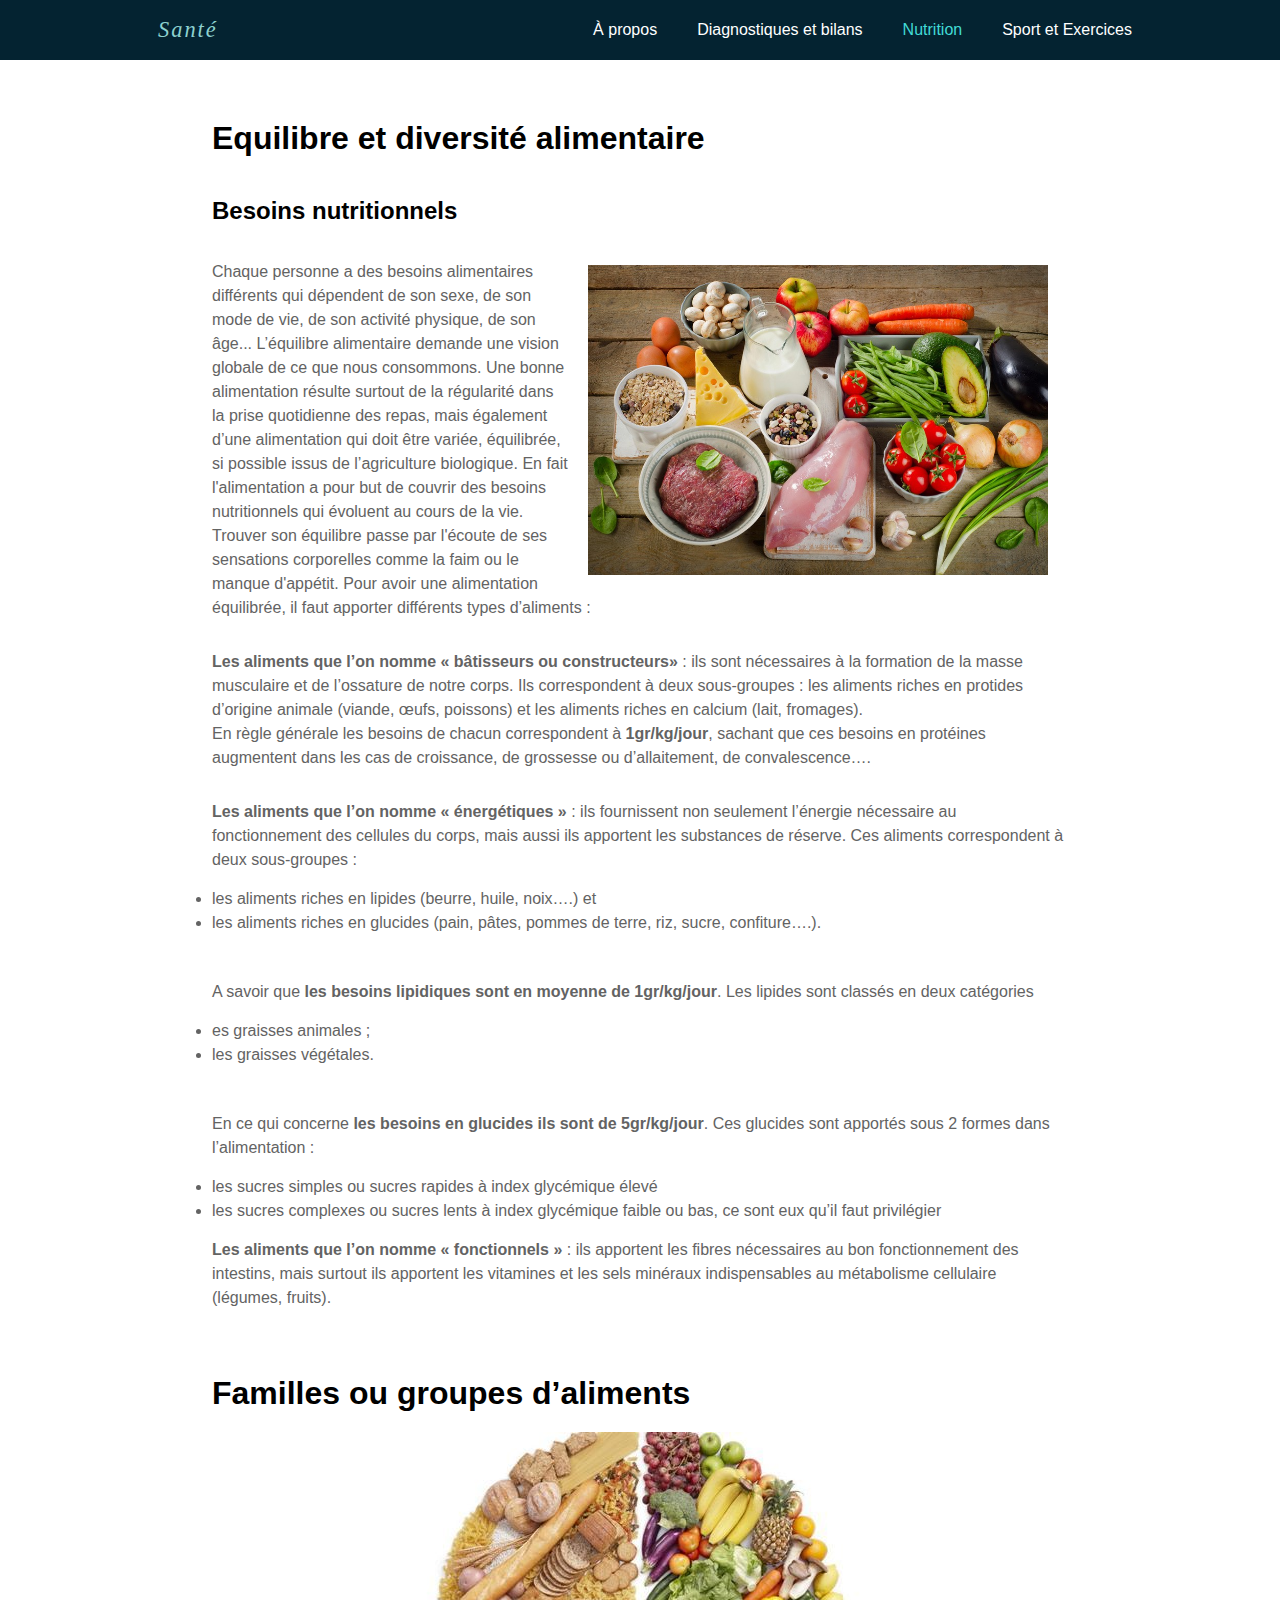
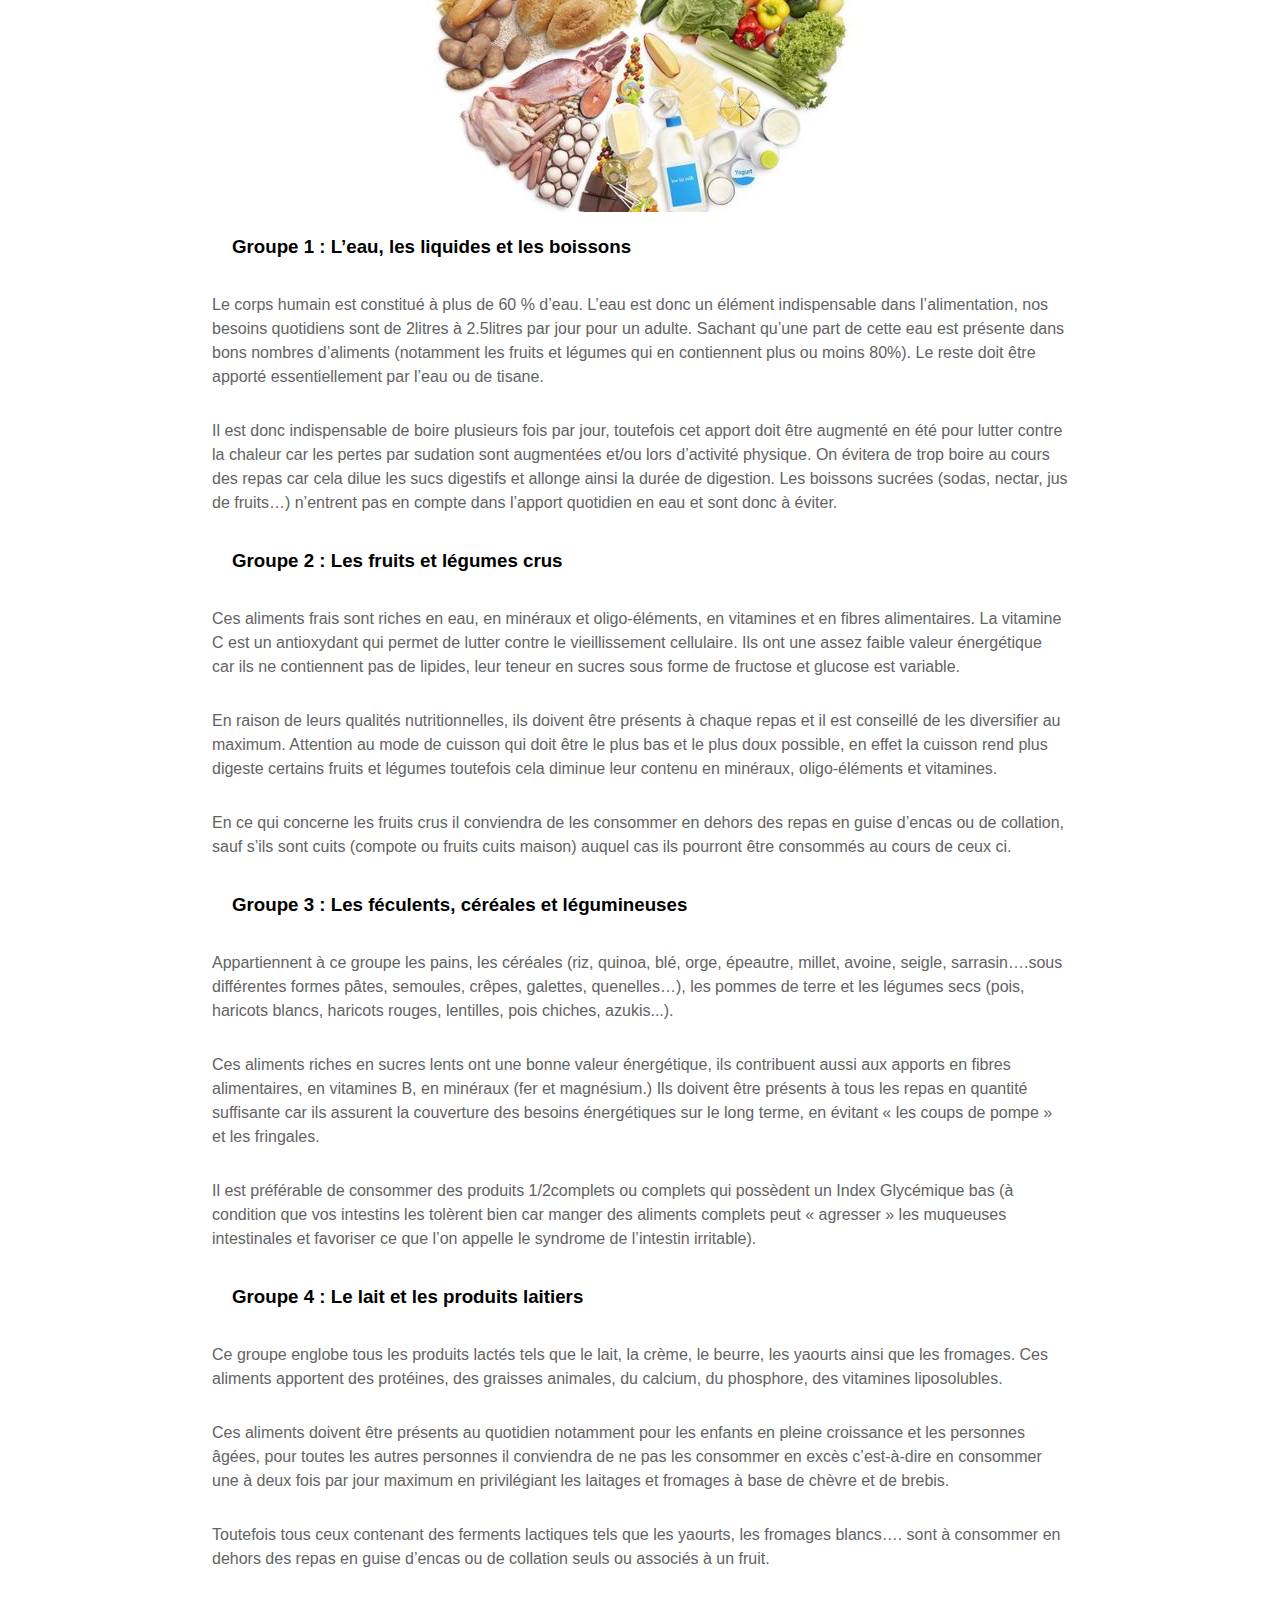
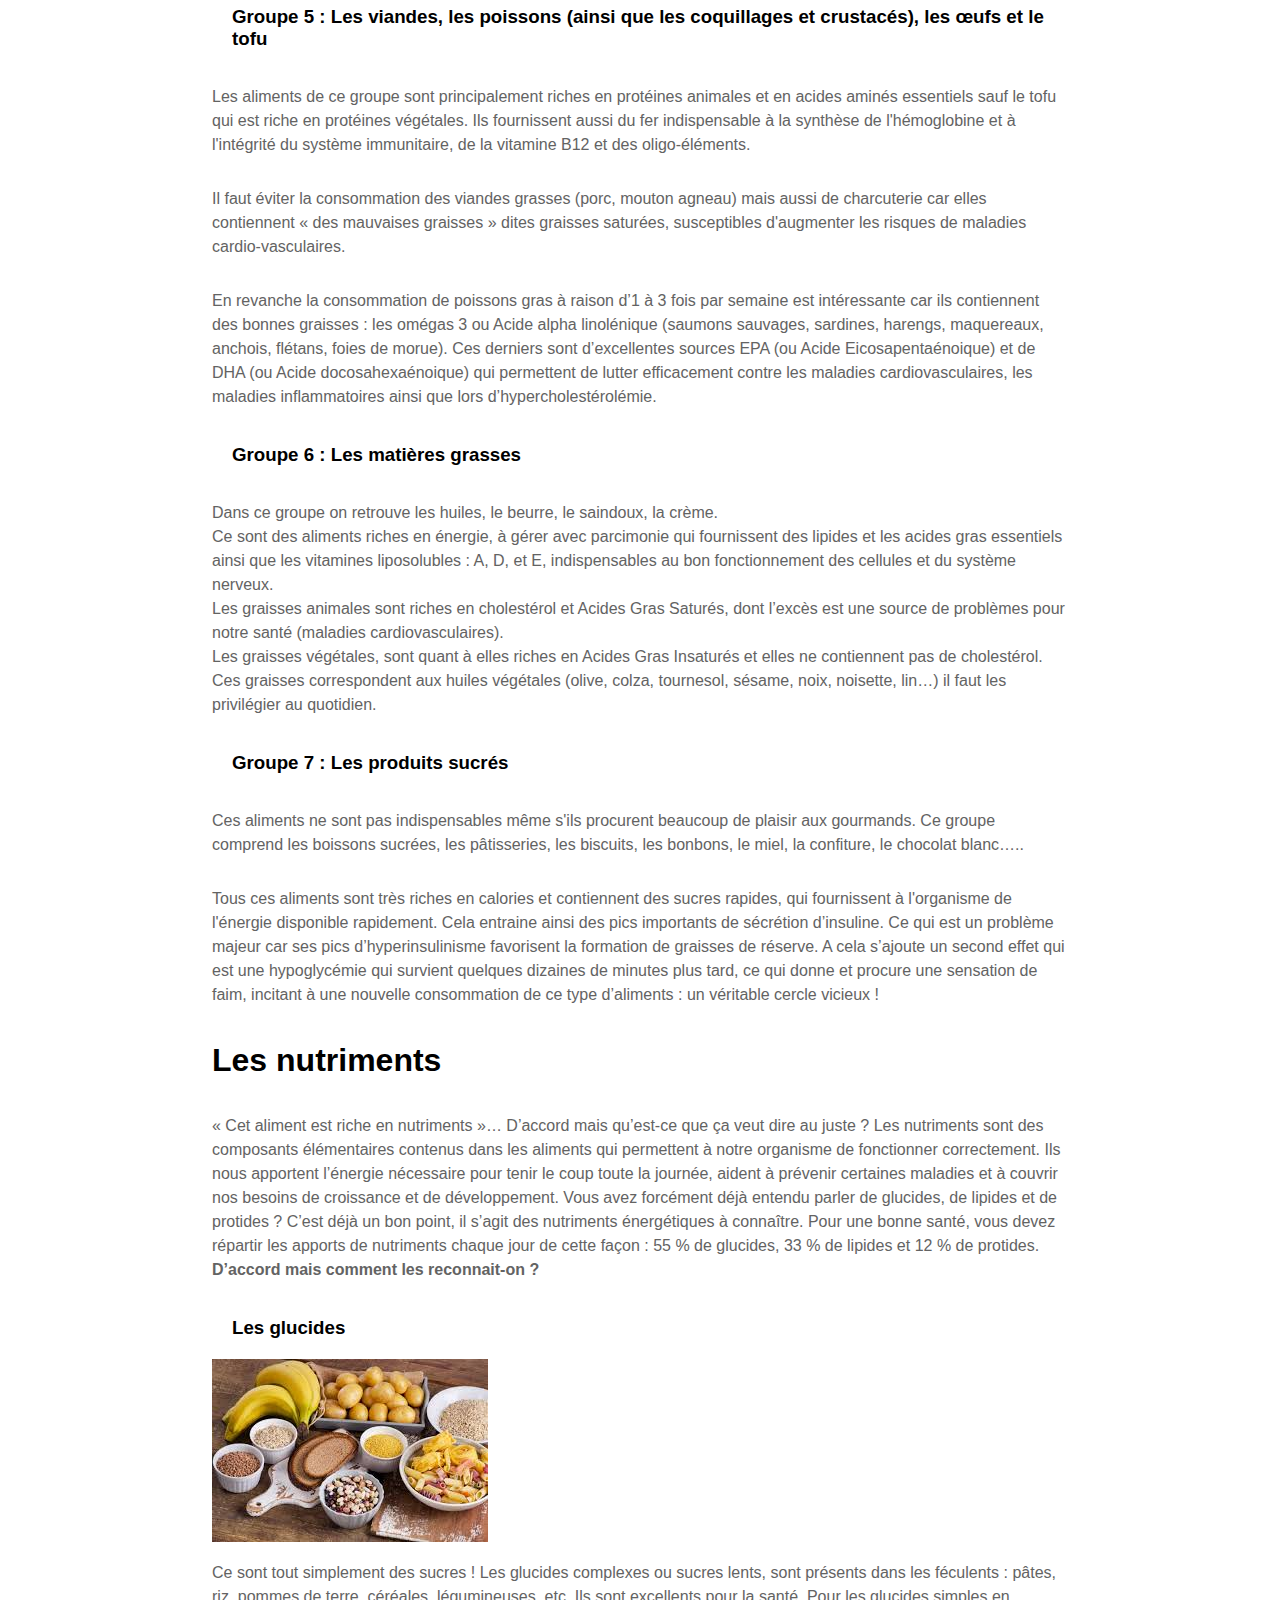
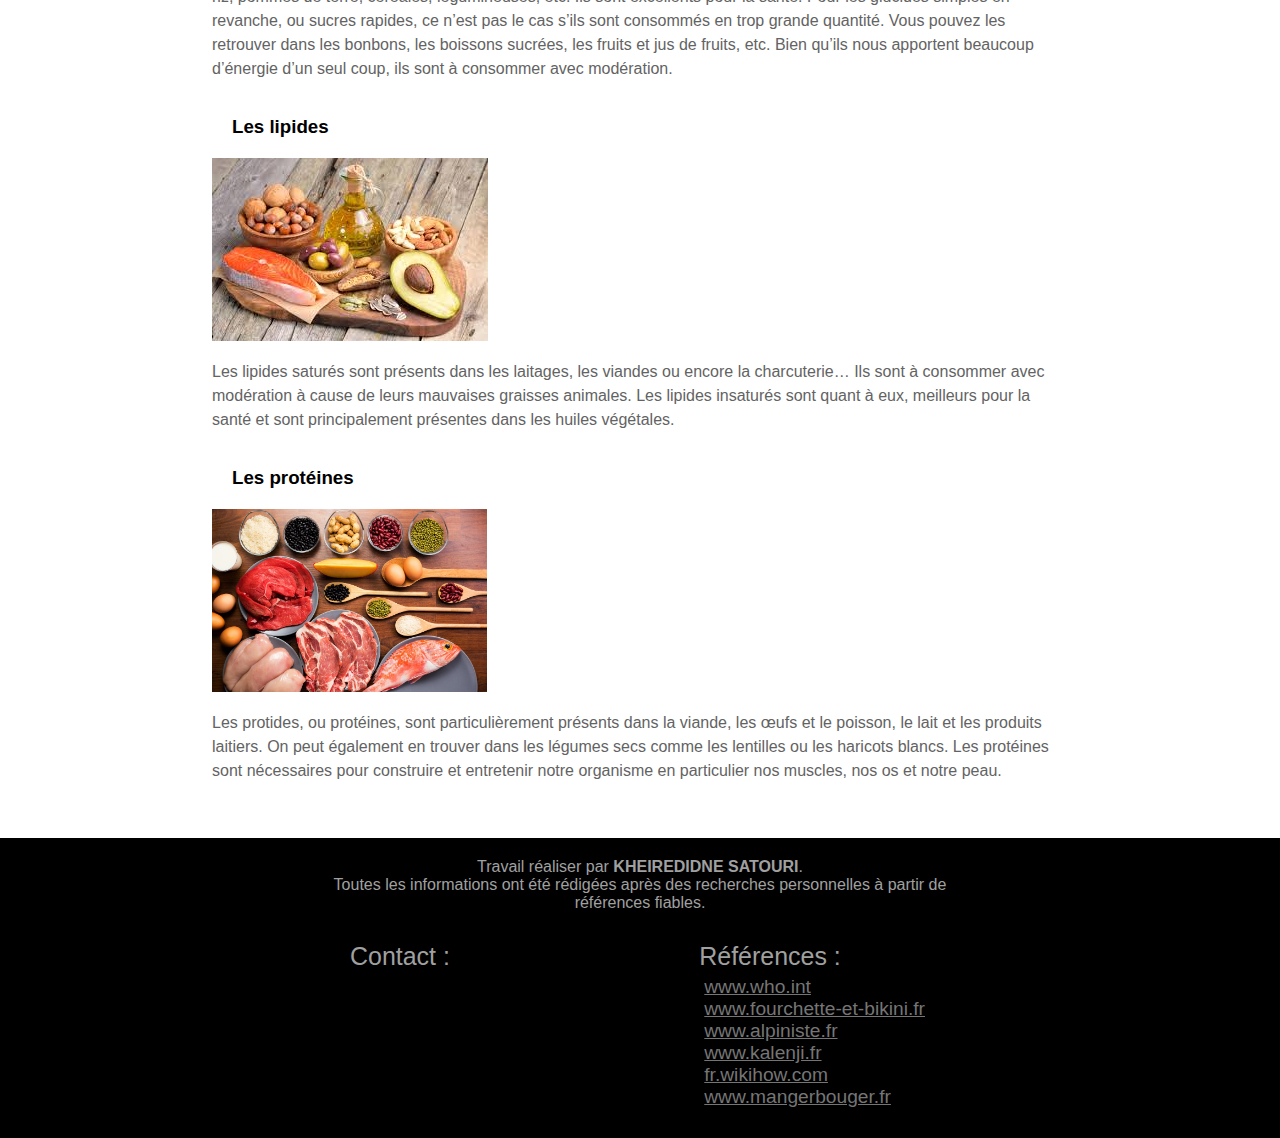
<file: equilibre.html>
<!DOCTYPE html>
<html lang="en">
<head>
    <meta charset="UTF-8">
    <meta name="viewport" content="width=device-width, initial-scale=1.0">
    <link rel="stylesheet" href="./css/equilibre.css">
</head>
<body>
    <nav class="menu">
        <div id="logo"><a class="logo1" href="./index.html"><i class="fas fa-laptop-medical"></i> Santé</a></div>
        
     <ul id="rmenu">
        <li ><a class="menu-item" href="./index.html">À propos</a></li> 
        <li ><a class="menu-item"  href="#">Diagnostiques et bilans</a>
            <div class="content">
                <div class="drop">
                    <ul>
                      <li><a class="drop-item" href="./imc.html">Mon IMC</a></li>
                      <li> <a class="drop-item" href="./img.html">Mon IMG</a></li>
                      <li><a class="drop-item" href="./metabolisme.html">Ma catégorie de poids </a></li>
                      <li><a class="drop-item" href="./besoincal.html">Mon besoin caloriques </a></li>
                    </ul>
                </div> 
              </div> 
        </li>
        <li ><a class="menu-item" id="active" href="#">Nutrition</a>
            <div class="content">
                <div class="drop">
                    <ul>
                      <li><a class="drop-item" href="./malnutrition.html">La malnutrition en question</a></li>
                      <li> <a class="drop-item" href="./equilibre.html">Equilibre et divresité alimentaire</a></li>
                      <li><a class="drop-item" href="./regime.html">Régime alimentaire sain </a></li>
                      <li><a class="drop-item" href="./nutsport.html">Guide de nutrition pour les sportif</a></li>
                     
                    </ul>
                </div> 
              </div>
        </li>
        <li ><a class="menu-item"  href="#">Sport et Exercices</a>
            <div class="content">
                <div class="drop">
                    <ul>
                      <li><a  class="drop-item" href="./athlete.html">Contrôler ma fréquence cardiaque</a></li>
                      <li><a  class="drop-item" href="./precotion.html">Les précautions à prendre</a></li>
                      <li> <a  class="drop-item" href="./exmaigrir.html">Bouger pour maigrir </a></li>
                      <li   class="item2"><a class="drop-item" href="#">Exercices à domicile</a>  
                       
                         <ul id="menuex">
                           <li><a  class="menuex-item" href="./exmuscle.html">Exercices pour renforcer les muscles</a></li>
                           <li><a  class="menuex-item" href="./exsouplesse.html">Exercices pour améliorer sa souplesse</a></li>
                           <li><a  class="menuex-item" href="./exarticulateur.html">Exercices pour améliorer sa mobilité articulaire</a></li>
                           
                         </ul>
                       
                      </li>
                    </ul>
                </div> 
              </div></li>
     </ul>
    
    </nav>
    <center>
        <main>
            <h1 style="padding-top: 80px;">Equilibre et diversité alimentaire</h1>
            
           
                <h2>Besoins nutritionnels            </h2>
                <center>
                    <img class="rightimg" src="./res/nutrition.jpg" alt="">
                </center>
            <p >Chaque personne a des besoins alimentaires différents qui dépendent de son sexe, de son mode de vie, de son activité physique, de son âge... L’équilibre alimentaire demande une vision globale de ce que nous consommons. Une bonne alimentation résulte surtout de la régularité dans la prise quotidienne des repas, mais également d’une alimentation qui doit être variée, équilibrée, si possible issus de l’agriculture biologique. 

                En fait l'alimentation a pour but de couvrir des besoins nutritionnels qui évoluent au cours de la vie. Trouver son équilibre passe par l'écoute de ses sensations corporelles comme la faim ou le manque d'appétit. Pour avoir une alimentation équilibrée, il faut apporter différents types d’aliments :</p>
                <p><strong> Les aliments que l’on nomme « bâtisseurs ou constructeurs» </strong>: ils sont nécessaires à la formation de la masse musculaire et de l’ossature de notre corps. Ils correspondent à deux sous-groupes : les aliments riches en protides d’origine animale (viande, œufs, poissons) et les aliments riches en calcium (lait, fromages). <br>
                    En règle générale les besoins de chacun correspondent à <strong>1gr/kg/jour</strong>, sachant que ces besoins en protéines augmentent dans les cas de croissance, de grossesse ou d’allaitement, de convalescence….
                </p>
                <p><strong>Les aliments que l’on nomme « énergétiques » </strong>: ils fournissent non seulement l’énergie nécessaire au fonctionnement des cellules du corps, mais aussi ils apportent les substances de réserve. Ces aliments correspondent à deux sous-groupes :
                <li> les aliments riches en lipides (beurre, huile, noix….) et</li>
                <li> les aliments riches en glucides (pain, pâtes, pommes de terre, riz, sucre, confiture….).</li>
                </p>
                <p>A savoir que <strong>les besoins lipidiques sont en moyenne de 1gr/kg/jour</strong>. Les lipides sont classés en deux catégories 
                <li>es graisses animales ;</li>
                <li>les graisses végétales.</li>
                </p>
                <p>En ce qui concerne <strong>les besoins en glucides ils sont de 5gr/kg/jour</strong>. Ces glucides sont apportés sous 2 formes dans l’alimentation :
                <li>les sucres simples ou sucres rapides à index glycémique élevé</li>
                <li>les sucres complexes ou sucres lents à index glycémique faible ou bas, ce sont eux qu’il faut privilégier</li>
                <p><strong>Les aliments que l’on nomme « fonctionnels » </strong>: ils apportent les fibres nécessaires au bon fonctionnement des intestins, mais surtout ils apportent les vitamines et les sels minéraux indispensables au métabolisme cellulaire (légumes, fruits).</p>

                </p>
                <h1>Familles ou groupes d’aliments</h1>
               <center> <img src="./res/groupes.jpg" alt=""> </center>
                <h3>Groupe 1 : L’eau, les liquides et les boissons</h3>
                <p>Le corps humain est constitué à plus de 60 % d’eau. L’eau est donc un élément indispensable dans l’alimentation, nos besoins quotidiens sont  de 2litres à 2.5litres par jour pour un adulte. Sachant qu’une part de cette eau est présente dans bons nombres d’aliments (notamment les fruits et légumes qui en contiennent plus ou moins 80%). Le reste doit être apporté essentiellement par l’eau ou de tisane.

                </p>
                <p>Il est donc indispensable de boire plusieurs fois par jour, toutefois cet apport doit être augmenté en été pour lutter contre la chaleur car les pertes par sudation sont augmentées et/ou lors d’activité physique.
                    On évitera de trop boire au cours des repas car cela dilue les sucs digestifs et allonge ainsi la durée de digestion. Les boissons sucrées (sodas, nectar, jus de fruits…) n’entrent pas en compte dans l’apport quotidien en eau et sont donc à éviter.
                </p>
                <h3>Groupe 2 : Les fruits et légumes crus</h3>
                <p>Ces aliments frais sont riches en eau, en minéraux et oligo-éléments, en vitamines et en fibres alimentaires. La vitamine C est un antioxydant qui permet de lutter contre le vieillissement cellulaire. Ils ont une assez faible valeur énergétique car ils ne contiennent pas de lipides, leur teneur en sucres sous forme de fructose et glucose est variable.

                </p>
                <p>En raison de leurs qualités nutritionnelles, ils doivent être présents à chaque repas et il est conseillé de les diversifier au maximum. Attention au mode de cuisson qui doit être le plus bas et le plus doux possible, en effet la cuisson rend plus digeste certains fruits et légumes toutefois cela diminue leur contenu en minéraux, oligo-éléments et vitamines.

                </p>
                <p>En ce qui concerne les fruits crus  il conviendra de les consommer en dehors des repas en guise d’encas ou de collation, sauf s’ils sont cuits (compote ou fruits cuits maison) auquel cas ils pourront être consommés au cours de ceux ci.

                </p>
                <h3>Groupe 3 : Les féculents, céréales et légumineuses</h3>
                <p>Appartiennent à ce groupe les pains, les céréales (riz, quinoa, blé, orge, épeautre, millet, avoine, seigle, sarrasin….sous différentes formes pâtes, semoules, crêpes, galettes, quenelles…), les pommes de terre et les légumes secs (pois, haricots blancs, haricots rouges, lentilles, pois chiches, azukis...).

                </p>
                <p>
                    Ces aliments riches en sucres lents ont une bonne valeur énergétique, ils contribuent aussi aux apports en fibres alimentaires, en vitamines B, en minéraux (fer et magnésium.) Ils doivent être présents à tous les repas en quantité suffisante car ils assurent la couverture des besoins énergétiques sur le long terme, en évitant « les coups de pompe » et les fringales.

                </p>
                <p>Il est préférable de consommer des produits 1/2complets ou complets qui possèdent un Index Glycémique bas (à condition que vos intestins les tolèrent bien car manger des aliments complets peut « agresser » les muqueuses intestinales et favoriser ce que l’on appelle le syndrome de l’intestin irritable).

                </p>
                <h3>Groupe 4 : Le lait et les produits laitiers</h3>
                <p>Ce groupe englobe tous les produits lactés tels que le lait, la crème, le beurre, les yaourts ainsi que les fromages. Ces aliments apportent des protéines, des graisses animales, du calcium, du phosphore, des vitamines liposolubles.

                </p>
                <p>Ces aliments doivent être présents au quotidien notamment pour les enfants en pleine croissance et les personnes âgées, pour toutes les autres personnes il conviendra de ne pas les consommer en excès c’est-à-dire en consommer une à deux fois par jour maximum en privilégiant les laitages et fromages à base de chèvre et de brebis.

                </p>
                <p>Toutefois tous ceux contenant des ferments lactiques tels que les yaourts, les fromages blancs…. sont à consommer en dehors des repas en guise d’encas ou de collation seuls ou associés à un fruit.

                </p>
                <h3>Groupe 5 : Les viandes, les poissons (ainsi que les coquillages et crustacés), les œufs et le tofu

                </h3>
                <p>Les aliments de ce groupe sont principalement riches en protéines animales et en acides aminés essentiels sauf le tofu qui est riche en protéines végétales. Ils fournissent aussi du fer indispensable à la synthèse de l'hémoglobine et à l'intégrité du système immunitaire, de la vitamine B12 et des oligo-éléments.

                </p>
                <p>Il faut éviter la consommation des viandes grasses (porc, mouton agneau) mais aussi de charcuterie car elles contiennent « des mauvaises graisses » dites graisses saturées, susceptibles d'augmenter les risques de maladies cardio-vasculaires.

                </p>
                <p>En revanche la consommation de poissons gras à raison d’1 à 3 fois par semaine est intéressante car ils contiennent des bonnes graisses : les omégas 3 ou Acide alpha linolénique (saumons sauvages, sardines, harengs, maquereaux, anchois, flétans, foies de morue). Ces derniers sont d’excellentes sources EPA (ou Acide Eicosapentaénoique) et de DHA (ou Acide docosahexaénoique) qui permettent de lutter efficacement contre les maladies cardiovasculaires, les maladies inflammatoires ainsi que lors d’hypercholestérolémie.

                </p>
                <h3>Groupe 6 : Les matières grasses</h3>
                <p>Dans ce groupe on retrouve les huiles, le beurre, le saindoux, la crème. <br>
                    Ce sont des aliments riches en énergie, à gérer avec parcimonie qui fournissent des lipides et les acides gras essentiels ainsi que les vitamines liposolubles : A, D, et E,  indispensables au bon fonctionnement des cellules et du système nerveux. <br>
                    Les graisses animales sont riches en cholestérol et Acides Gras Saturés, dont l’excès est une source de problèmes pour notre santé (maladies cardiovasculaires). <br>
                    Les graisses végétales, sont quant à elles riches en Acides Gras Insaturés et elles ne contiennent pas de cholestérol. Ces graisses correspondent aux huiles végétales (olive, colza, tournesol, sésame, noix, noisette, lin…) il faut les privilégier au quotidien.

                </p>
                <h3>Groupe 7 : Les produits sucrés</h3>
                <p>Ces aliments ne sont pas indispensables même s'ils procurent beaucoup de plaisir aux gourmands. Ce groupe comprend les boissons sucrées, les pâtisseries, les biscuits, les bonbons, le miel, la confiture, le chocolat blanc…..

                </p>
                <p>Tous ces aliments sont très riches en calories et contiennent des sucres rapides, qui fournissent à l'organisme de l'énergie disponible rapidement. Cela entraine ainsi des pics importants de sécrétion d’insuline. Ce qui est un problème majeur car ses pics d’hyperinsulinisme favorisent la formation de graisses de réserve. A cela s’ajoute un second effet qui est une hypoglycémie qui survient quelques dizaines de minutes plus tard, ce qui donne et procure une sensation de faim, incitant à une nouvelle consommation de ce type d’aliments : un  véritable cercle vicieux !

                </p>
                <h1>Les nutriments</h1>
                <p>« Cet aliment est riche en nutriments »… D’accord mais qu’est-ce que ça veut dire au juste ? Les nutriments sont des composants élémentaires contenus dans les aliments qui permettent à notre organisme de fonctionner correctement. Ils nous apportent l’énergie nécessaire pour tenir le coup toute la journée, aident à prévenir certaines maladies et à couvrir nos besoins de croissance et de développement. Vous avez forcément déjà entendu parler de glucides, de lipides et de protides ? C’est déjà un bon point, il s’agit des nutriments énergétiques à connaître. Pour une bonne santé, vous devez répartir les apports de nutriments chaque jour de cette façon : 55 % de glucides, 33 % de lipides et 12 % de protides.
                <br> <strong>D’accord mais comment les reconnait-on ? </strong>
                </p>
                <h3>Les glucides</h3>
                <div class="left"><img src="./res/glucide.jpg" alt=""></div>
                <p class="right" >Ce sont tout simplement des sucres ! Les glucides complexes ou sucres lents, sont présents dans les féculents : pâtes, riz, pommes de terre, céréales, légumineuses, etc. Ils sont excellents pour la santé. Pour les glucides simples en revanche, ou sucres rapides, ce n’est pas le cas s’ils sont consommés en trop grande quantité. Vous pouvez les retrouver dans les bonbons, les boissons sucrées, les fruits et jus de fruits, etc. Bien qu’ils nous apportent beaucoup d’énergie d’un seul coup, ils sont à consommer avec modération.</p>
                
                    <h3>Les lipides</h3>
               <div class="left"><img src="./res/lipide.jpg" alt=""></div>
                <p class="right" >Les lipides saturés sont présents dans les laitages, les viandes ou encore la charcuterie… Ils sont à consommer avec modération à cause de leurs mauvaises graisses animales. Les lipides insaturés sont quant à eux, meilleurs pour la santé et sont principalement présentes dans les huiles végétales.
           
            </p>
               <h3>Les protéines</h3>
               <div class="left"><img  style="width: 275px;" src="./res/proteine.jpg" alt=""></div>
             <p class="right">Les protides, ou protéines, sont particulièrement présents dans la viande, les œufs et le poisson, le lait et les produits laitiers. On peut également en trouver dans les légumes secs comme les lentilles ou les haricots blancs. Les protéines sont nécessaires pour construire et entretenir notre organisme en particulier nos muscles, nos os et notre peau.
            
            </p>

        </main>
    </center>
    <footer>
        <center>
        <p>Travail réaliser par <strong>KHEIREDIDNE SATOURI</strong>.</p>
        <p>Toutes les informations ont été rédigées après des recherches personnelles à partir de références fiables.</p>
     </center>
        <div class="leftfooter">
         <p style="font-size: 1.3em;padding-bottom: 5px;"> Contact :</p>
<a href="https://github.com/khaireddine-satouri" target="_blank" rel="noopener noreferrer">
    <i class="fab fa-github"></i>
</a>
<br>
<a href="https://www.linkedin.com/in/khaireddine-satouri/" target="_blank" rel="noopener noreferrer">
    <i class="fab fa-linkedin"></i>
</a>

      </div>
      <div class="rightfooter">
     <p style="font-size: 1.3em; padding-bottom: 5px;">Références :</p>
     <li> <a href="https://www.who.int/fr">www.who.int</a> </li>
     <li><a href="https://www.fourchette-et-bikini.fr/">www.fourchette-et-bikini.fr</a></li>
     <li><a href="https://www.alpiniste.fr/">www.alpiniste.fr</a></li>
     <li><a href="https://www.kalenji.fr/">www.kalenji.fr</a></li>
     <li><a href="https://fr.wikihow.com/Accueil">fr.wikihow.com</a></li>
     <li><a href="https://www.mangerbouger.fr/">www.mangerbouger.fr</a></li>
      
     </div>
    </footer>   
</body>
</html>
</file>
<file: css/equilibre.css>
*{
  
    font-family: Arial, Helvetica, sans-serif;
    box-sizing: border-box;
  margin: 0;
  padding: 0;
 
  }
  nav{z-index: 1;}
  .menu{
  
    position: fixed; 
    height: 60px;
     width: 100%;
    background-color: #042331;
    padding-right: 10%;
    padding-left: 10%;
     top: 0;
   }
   #rmenu{
     float: right;
   }
  .menu #logo{
      height: 30px;
      padding: 15px 30px;
      float: left;
      line-height: 30px;
      font-size: 1.4em;
      list-style-type: none;
      
  }
  .menu > ul{
    margin: 0;
    padding: 0;
    float: left;
    list-style-type: none;
  
    }
    .menu > ul > li {
        float: left;
        
    } 
    .menu-item {
        display:inline-block;
        padding: 15px 20px  ;
        height: 60px;
        line-height: 30px;
        text-decoration: none;
        color:white ;
       }
       .logo1{
         color: #8dd1cf;
         text-decoration: none;
         font-family: fantasy;
         font-style: italic;
         letter-spacing: 2px;
       }
       .menu-item:hover{
  background-color: #173846;
  color: #42dbd6;
       }
       .content{
        max-height:0 ;
         position: absolute;
        top:60px ;
        overflow: hidden;
        background-color: #042331;
        box-shadow: 0 20px 50px rgb(23, 32, 90);
        margin-right: 20px;
       }
       .menu ul li:hover .content {
        max-height: 600px;
        }
       .content a{
        color: white ;
        text-decoration: none;
       }
       .drop{
       padding: 0;
       }
       .drop ul{
         width: 100%;
         padding: 0;
         margin: 0;
         list-style-type: none;
       }
       .drop ul li a {
         display: inline-block;
         padding: 10px 20px;
       }
       .drop ul li:hover {
        background-color: #173846;
        color: #42dbd6;
       }
       .menu ul li:hover .content{
        overflow: visible;
        
       }
     
       .drop ul li:hover .drop-item{
        background-color: #173846;
        color: #42dbd6;
        
       }
       #menuex li:hover .menuex-item{
        background-color: #173846;
        color: #42dbd6;
        
       }
       ul#menuex {
        position: absolute;
        overflow: hidden;
        max-height: 0;
        top: 114px;
        right: 280px;
        background-color: #042331;
        box-shadow: 0 20px 50px rgb(23, 32, 90);
    }
    .drop ul li:hover > ul#menuex{
      max-height:400px ;
    }
    #active {
      color: #42dbd6;
    }
  
  .background{
      background-image: url("https://fac.img.pmdstatic.net/fit/http.3A.2F.2Fprd2-bone-image.2Es3-website-eu-west-1.2Eamazonaws.2Ecom.2FFAC.2Fvar.2Ffemmeactuelle.2Fstorage.2Fimages.2Fsante.2Fsante-pratique.2Fcomment-calculer-facilement-son-imc-48618.2F14911055-1-fre-FR.2Fimc-comment-calculer-son-indice-de-masse-corporelle.2Ejpg/1200x600/quality/80/crop-from/center/imc-comment-calculer-son-indice-de-masse-corporelle.jpeg");
      background-position: center;
      height: 700px;
      margin-top:60px;  
      background-size: cover;
  }
  .animation form{
    position: absolute;
}
@keyframes rotate {
	100% {
		transform: rotate(1turn);
	}
}

.animation  {
    position: relative;
    top: 50%;
    left: 50%;
    transform: translate(-200%, -70%);
    width: 330px;
    height: 330px;
    background: #111845a6;
    box-sizing: border-box;
    overflow: hidden;
    box-shadow: 0 20px 50px rgb(23, 32, 90);
    border: 2px solid #2a3cad;
    color: white;
    padding: 20px;
  }
  
  .animation::before{
    content: '';
    position:absolute;
    top:0;
    left: -100%;
    width:100%;
    height:100%;
    background: rgba(255,255,255,0.1);
    transition:0.5s;
    pointer-events: none;
  }
  
  .animation:hover:before{
    left:-40%;
    transform: skewX(-5deg);
  }
  .animation span{
    position: absolute;
    top: 0;
    left: 0;
    width: 100%;
    height: 100%;
  
    display: block;
    box-sizing: border-box;
    
  }
  .animation span:nth-child(1)
{
  transform:rotate(0deg);
}

.animation span:nth-child(2)
{
  transform:rotate(90deg);
}

.animation span:nth-child(3)
{
  transform:rotate(180deg);
}

.animation span:nth-child(4)
{
  transform:rotate(270deg);
}

.animation span:before
{
  content: '';
  position: absolute;
  width:100%;
  height: 2px;
  background: #50dfda;
  animation: animate 4s linear infinite;
}

@keyframes animate {
  0% {
  transform:scaleX(0);
  transform-origin: left;
  }
  50%
  {
    transform:scaleX(1);
  transform-origin: left;
  }
  50.1%
  {
    transform:scaleX(1);
  transform-origin: right;
    
  }
  
  100%
  {
    transform:scaleX(0);
  transform-origin: right;
    
  }
  
  
} 
.title_form{
    text-align: center;
    color:#42dbd6 ;
  }
  form{
    padding: 20px;
    padding-top:0 ;
    
  }
  main{
    width: 70%;
    text-align: left;
    padding: 20px ;
    margin:20px;
  }
  main p {
    padding: 15px 0;
    color: #636363;
    line-height: 1.5em;
  }
  main li{
    padding: 0;
    color: #636363;
    line-height: 1.5em;
  }
  .formule{
    background-color: rgb(219, 219, 219);
    padding: 20px;
    width: 60%;
  }
  main h2{
      padding : 20px 0;
  }
  main h1{
    padding : 20px 0;
}
main h3{
    padding: 20px;
}
.rightimg{
    width:500px;
    float: right;
    text-align: center;
    height: 350px;
    padding: 20px;
}
footer{
  padding: 20px;
 padding-right: 25%;
 padding-left: 25%;
  background-color: black;
  width: 100%;
  height:300px;
  color:  #a0a0a0;
 
}
.footer h4{
  
  text-align: center;
}
.footer p{
  text-align: center;
}
.leftfooter{
  float: left;
   font-size: 1.2em;
   padding: 30px;
}
.leftfooter i{
  font-size: 50px;
  color:  #757575;
  padding: 2px;
}
.rightfooter {
  font-size: 1.2em;
  float: right;
  list-style-type:none ;
  padding:30px;
 
}
.rightfooter a{
padding: 5px;
  color:  #757575;
}
footer a:hover,footer i:hover{
  color: #9b9b9b;
}
</file>
